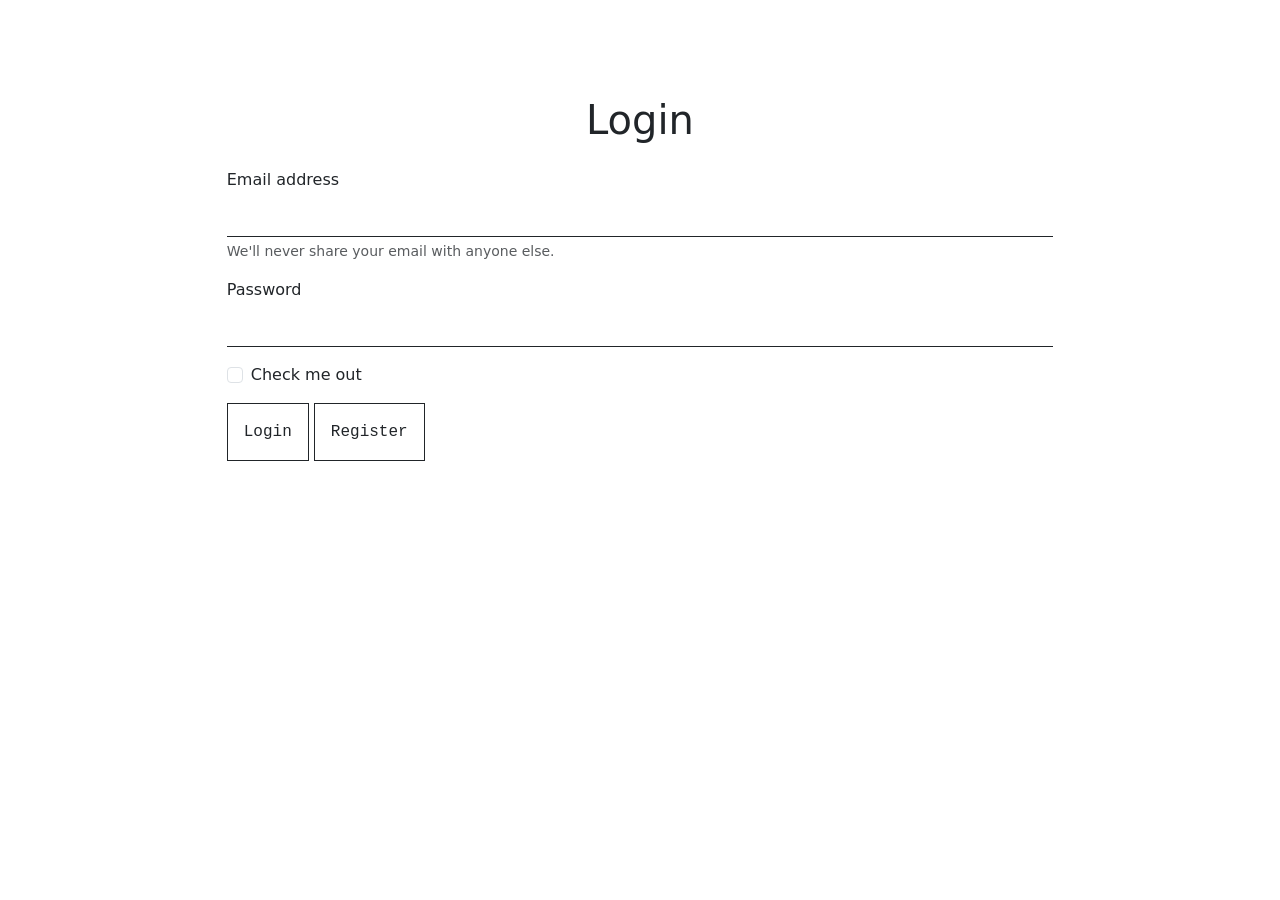
<file: contact.html>
<!doctype html>
<html lang="en" class="h-100" data-bs-theme="auto">

<head>
  <meta charset="utf-8" />
  <meta name="viewport" content="width=device-width, initial-scale=1" />
  <meta name="description" content="" />
  <meta name="author" content="Mark Otto, Jacob Thornton, and Bootstrap contributors" />
  <meta name="generator" content="Astro v5.13.2" />
  <title>CV - Nicolas</title>
  <link rel="icon" type="image/x-icon" href="./assets/imgs/favicon.ico" />
  <link rel="canonical" href="https://getbootstrap.com/docs/5.3/examples/sticky-footer-navbar/" />
  <script src="./assets/js/color-modes.js"></script>
  <link href="./assets/dist/css/bootstrap.min.css" rel="stylesheet" />
  <link rel="stylesheet" href="https://cdn.jsdelivr.net/npm/bootstrap-icons@1.11.3/font/bootstrap-icons.min.css" />
  <meta name="theme-color" content="#712cf9" />
  <link href="sticky-footer-navbar.css" rel="stylesheet" />
  <style>
    form {
      text-align: justify;
    }

    .contact_pers_data_line {
      text-align: left;
      background: transparent;
    }

    .contact_pers_data_line small {
      text-align: right;
      font-size: medium;
      color: rgba(var(--bs-secondary-rgb), var(--bs-text-opacity)) !important;
    }

    .bd-placeholder-img {
      font-size: 1.125rem;
      text-anchor: middle;
      -webkit-user-select: none;
      -moz-user-select: none;
      user-select: none;
    }

    @media (min-width: 768px) {
      .bd-placeholder-img-lg {
        font-size: 3.5rem;
      }
    }

    .b-example-divider {
      width: 100%;
      height: 3rem;
      background-color: #0000001a;
      border: solid rgba(0, 0, 0, 0.15);
      border-width: 1px 0;
      box-shadow:
        inset 0 0.5em 1.5em #0000001a,
        inset 0 0.125em 0.5em #00000026;
    }

    .b-example-vr {
      flex-shrink: 0;
      width: 1.5rem;
      height: 100vh;
    }

    .bi {
      vertical-align: -0.125em;
      fill: currentColor;
    }

    .nav-scroller {
      position: relative;
      z-index: 2;
      height: 2.75rem;
      overflow-y: hidden;
    }

    .nav-scroller .nav {
      display: flex;
      flex-wrap: nowrap;
      padding-bottom: 1rem;
      margin-top: -1px;
      overflow-x: auto;
      text-align: center;
      white-space: nowrap;
      -webkit-overflow-scrolling: touch;
    }

    .btn-bd-primary {
      --bd-violet-bg: #712cf9;
      --bd-violet-rgb: 112.520718, 44.062154, 249.437846;
      --bs-btn-font-weight: 600;
      --bs-btn-color: var(--bs-white);
      --bs-btn-bg: var(--bd-violet-bg);
      --bs-btn-border-color: var(--bd-violet-bg);
      --bs-btn-hover-color: var(--bs-white);
      --bs-btn-hover-bg: #6528e0;
      --bs-btn-hover-border-color: #6528e0;
      --bs-btn-focus-shadow-rgb: var(--bd-violet-rgb);
      --bs-btn-active-color: var(--bs-btn-hover-color);
      --bs-btn-active-bg: #5a23c8;
      --bs-btn-active-border-color: #5a23c8;
    }

    .bd-mode-toggle {
      z-index: 1500;
    }

    .bd-mode-toggle .bi {
      width: 1em;
      height: 1em;
    }

    .bd-mode-toggle .dropdown-menu .active .bi {
      display: block !important;
    }
  </style>
</head>

<body class="d-flex flex-column h-100">
  <div id="header-placeholder"></div>

  <!-- Begin page content -->
  <main class="flex-shrink-0">
    
    <!-- SVG's -->
    <svg xmlns="http://www.w3.org/2000/svg" class="d-none">
      <symbol id="arrow-right-short" viewBox="0 0 16 16">
        <path fill-rule="evenodd"
          d="M4 8a.5.5 0 0 1 .5-.5h5.793L8.146 5.354a.5.5 0 1 1 .708-.708l3 3a.5.5 0 0 1 0 .708l-3 3a.5.5 0 0 1-.708-.708L10.293 8.5H4.5A.5.5 0 0 1 4 8z">
        </path>
      </symbol>
      <symbol id="check2-circle" viewBox="0 0 16 16">
        <path
          d="M2.5 8a5.5 5.5 0 0 1 8.25-4.764.5.5 0 0 0 .5-.866A6.5 6.5 0 1 0 14.5 8a.5.5 0 0 0-1 0 5.5 5.5 0 1 1-11 0z">
        </path>
        <path d="M15.354 3.354a.5.5 0 0 0-.708-.708L8 9.293 5.354 6.646a.5.5 0 1 0-.708.708l3 3a.5.5 0 0 0 .708 0l7-7z">
        </path>
      </symbol>
    </svg>

    <!-- Header content -->
    <section class="py-5 text-center container">
      <div class="row py-lg-5">
        <img class="d-block mx-auto mb-4" src="/assets/imgs/svg_logo.svg" alt="" width="200" height="200" />
        <div class="col-lg-6 col-md-8 mx-auto">
          <h1 class="fw-light">Nicolas Shelevoy Shelevoy</h1>
          <p class="lead text-body-secondary">
            Here you will find all the information about my professional and personal background,
            including my skills, experiences, projects, and contact details. Feel free to explore and reach
            out if you have any questions or opportunities.
          </p>
          <div class="d-inline-flex gap-2 mb-5">
            <button class="btn btn-outline-info btn-lg px-4 me-sm-3 fw-bold" type="button">
              Socials
            </button>
          </div>
        </div>
      </div>
    </section>

    <!-- Personal data and contact Section -->
    <div class="bg-body-tertiary text-secondary text-center px-4 py-5">
      <div class="row">
        <div class="col-lg-6 col-md-6 mx-auto">
          <h1 class="display-5 fw-bold text-white">Personal data</h1>
          <p class="fs-5 mb-4">
            All the detailed information about myself.
          </p>

          <ul class="list-group list-group-flush">
            <li class="list-group-item contact_pers_data_line">Nombre: <small id="persdata_nombre">Nicolas</small></li>
            <li class="list-group-item contact_pers_data_line">Apellidos: <small id="persdata_apellidos">Shelevoy</small></li>
            <li class="list-group-item contact_pers_data_line">Telefono: <small id="persdata_telefono">123-456-7890</small></li>
            <li class="list-group-item contact_pers_data_line">Email: <small id="persdata_email">nicolas.shelevoy@example.com</small></li>
            <li class="list-group-item contact_pers_data_line">Fecha de nacimiento: <small id="persdata_fecha_nacimiento">1990-01-01</small></li>
            <li class="list-group-item contact_pers_data_line">Nacionalidad: <small id="persdata_nacion">España</small></li>
            <li class="list-group-item contact_pers_data_line">Tipo via: <small id="persdata_via">Avenida</small></li>
            <li class="list-group-item contact_pers_data_line">Nombre via: <small id="persdata_calle">Alba rosa</small></li>
            <li class="list-group-item contact_pers_data_line">Numero: <small id="persdata_numero">13</small></li>
            <li class="list-group-item contact_pers_data_line">Codigo postal: <small id="persdata_cp">17800</small></li>
            <li class="list-group-item contact_pers_data_line">Ciudad: <small id="persdata_ciudad">Olot</small></li>
            <li class="list-group-item contact_pers_data_line">Provincia: <small id="persdata_provincia">Girona</small></li>
            <li class="list-group-item contact_pers_data_line">Pais: <small id="persdata_pais">España</small></li>
          </ul>
        </div>


        <div class="col-lg-6 col-md-6 mx-auto">
          <h1 class="display-5 fw-bold text-white">Contact me</h1>
          <p class="fs-5 mb-4">
            Contact me using the form below. I will get back to you as soon as possible.
          </p>
          <form>
            <div class="mb-3">
              <label for="inputName" class="form-label">Name</label>
              <input type="text" class="form-control" id="inputName" aria-describedby="nameHelp">
            </div>
            <div class="mb-3">
              <label for="inputCompName" class="form-label">Company Name</label>
              <input type="text" class="form-control" id="inputCompName" aria-describedby="compNameHelp">
            </div>
            <div class="mb-3">
              <label for="inputEmail" class="form-label">Email address</label>
              <input type="email" class="form-control" id="inputEmail" aria-describedby="emailHelp">
            </div>
            <div class="mb-3">
              <label for="inputPhone" class="form-label">Phone number</label>
              <input type="phone" class="form-control" id="inputPhone" aria-describedby="phoneHelp">
            </div>
            <div class="mb-3">
              <label for="inputMessage" class="form-label">Message</label>
              <textarea class="form-control" id="inputMessage" rows="3"></textarea>
            </div>
            <button type="submit" class="btn btn-outline-info btn-lg px-4 me-sm-3 fw-bold">Contact</button>
          </form>
        </div>
      </div>
    </div>


    <div class="bg-body-tertiary py-5 px-4">
      <div class="container-xxl">
        <div class="row flex-lg-row-reverse align-items-center g-5 py-5">
          <h3 class="display-5 fw-bold text-white" style="text-align: center;">Disclaimer</h3>
          <p>
            All your data is safe with us. We take privacy seriously and ensure that your information is protected.
            We will never share your data with third parties. It is not our goal to sell your data, but rather to
            provide you with the best experience possible.
            We use industry-standard security measures to safeguard your information and comply with all relevant data
            protection regulations.
            Our team is committed to maintaining the highest standards of security and confidentiality.
          </p>
        </div>
      </div>
    </div>
  </main>

  <div id="footer-placeholder"></div>
  <script src="./assets/js/contact.js"></script>
  <script src="./assets/dist/js/bootstrap.bundle.min.js" class="astro-vvvwv3sm"></script>
</body>

</html>
</file>
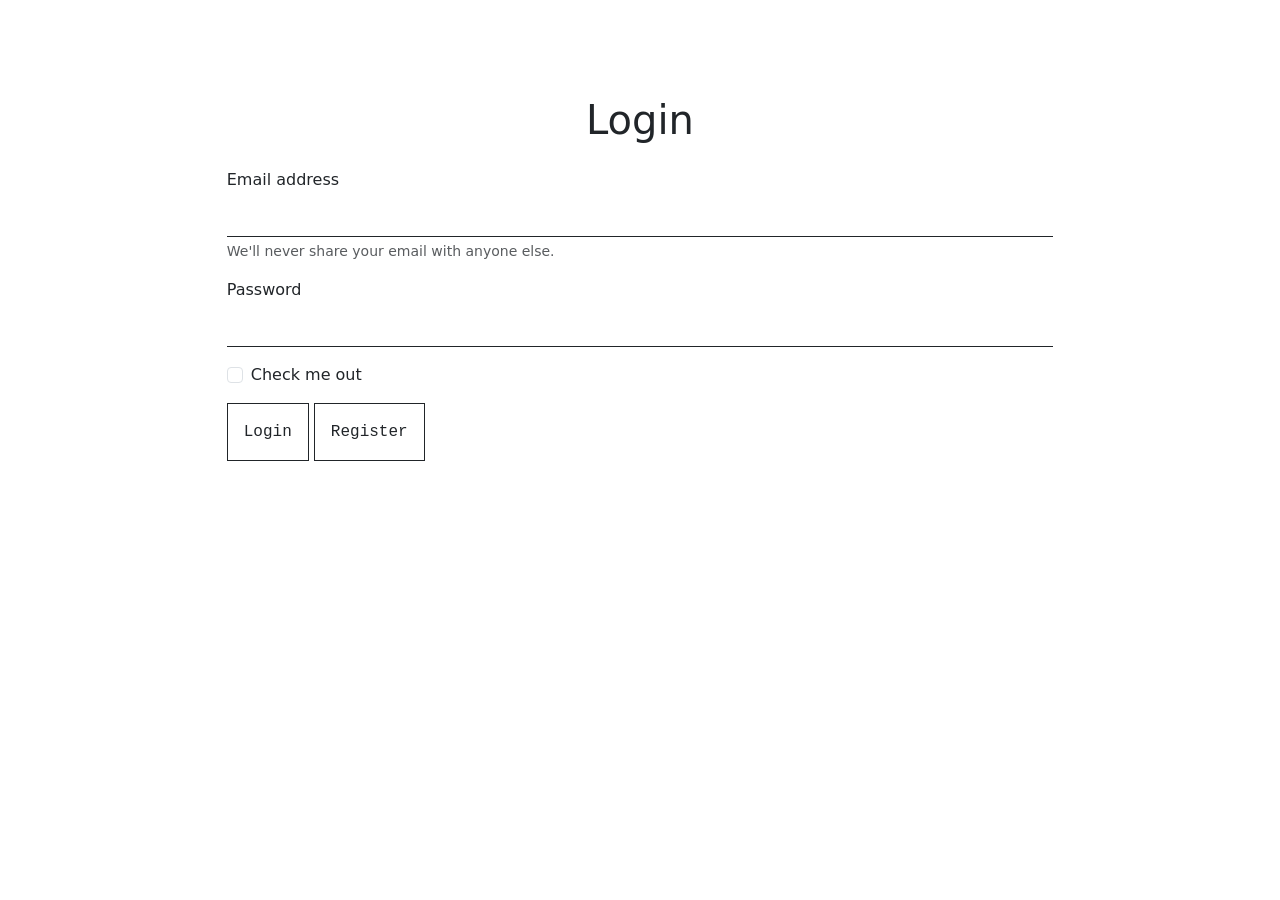
<file: cursos.html>
<!doctype html>
<html lang="en" class="h-100" data-bs-theme="auto">

<head>
  <meta charset="utf-8" />
  <meta name="viewport" content="width=device-width, initial-scale=1" />
  <meta name="description" content="" />
  <title>CV - Courses</title>
  <link rel="icon" type="image/x-icon" href="./assets/imgs/favicon.ico" />
  <script src="./assets/js/color-modes.js"></script>
  <link href="./assets/dist/css/bootstrap.min.css" rel="stylesheet" />
  <link rel="stylesheet" href="https://cdn.jsdelivr.net/npm/bootstrap-icons@1.11.3/font/bootstrap-icons.min.css" />
  <meta name="theme-color" content="#712cf9" />
  <link href="sticky-footer-navbar.css" rel="stylesheet" />
  <style>
    .bi {
      vertical-align: -0.125em;
      fill: currentColor;
    }
  </style>
</head>

<body class="d-flex flex-column h-100">
  <div id="header-placeholder"></div>

  <!-- Begin page content -->
  <main class="flex-shrink-0 flex-grow-1">
    
    <!-- SVG's -->
    <svg xmlns="http://www.w3.org/2000/svg" class="d-none">
      <symbol id="arrow-right-short" viewBox="0 0 16 16">
        <path fill-rule="evenodd"
          d="M4 8a.5.5 0 0 1 .5-.5h5.793L8.146 5.354a.5.5 0 1 1 .708-.708l3 3a.5.5 0 0 1 0 .708l-3 3a.5.5 0 0 1-.708-.708L10.293 8.5H4.5A.5.5 0 0 1 4 8z">
        </path>
      </symbol>
      <symbol id="check2-circle" viewBox="0 0 16 16">
        <path
          d="M2.5 8a5.5 5.5 0 0 1 8.25-4.764.5.5 0 0 0 .5-.866A6.5 6.5 0 1 0 14.5 8a.5.5 0 0 0-1 0 5.5 5.5 0 1 1-11 0z">
        </path>
        <path d="M15.354 3.354a.5.5 0 0 0-.708-.708L8 9.293 5.354 6.646a.5.5 0 1 0-.708.708l3 3a.5.5 0 0 0 .708 0l7-7z">
        </path>
      </symbol>
    </svg>

    <!-- Header content -->
    <section class="py-5 text-center container">
      <div class="row py-lg-5">
        <img class="d-block mx-auto mb-4" src="/assets/imgs/svg_logo.svg" alt="" width="200" height="200" />
        <div class="col-lg-6 col-md-8 mx-auto">
          <h1 class="fw-light" id="personNameTitleH1">Nicolas Shelevoy Shelevoy</h1>
          <p class="lead text-body-secondary">
            Here you can find the courses I've taken throughout my career.
            I am always eager to learn and expand my knowledge, so feel free to
            reach out if you have any questions or opportunities.
          </p>
          <div class="d-inline-flex gap-2 mb-5">
            <a class="btn btn-outline-info btn-lg px-4 me-sm-3 fw-bold" href="contact.html" type="button">
              Contact me
              <svg class="bi ms-2" width="24" height="24" aria-hidden="true">
                <use xlink:href="#arrow-right-short"></use>
              </svg>
            </a>
            <button class="btn btn-outline-info btn-lg px-4 me-sm-3 fw-bold" type="button">
              Socials
            </button>
          </div>
        </div>
    </section>

    <div class="bg-body-tertiary px-4 py-5 text-center">
      <h1 class="display-5 fw-bold text-white">Courses</h1>
      <div class="col-lg-6 mx-auto">
        <p class="fs-5 mb-4">
          Here you will find a whole list of courses I've taken, both online and in-person,
          that have helped me develop my skills and knowledge in various areas.
          I am always eager to learn and expand my horizons, so feel free to reach out
          if you have any questions or opportunities.
        </p>
      </div>


      <div class="container">
        <div class="list-group" id="cursos-container">

          <a href="#" class="list-group-item list-group-item-action" aria-current="true">
            <div class="d-flex w-100 justify-content-between">
              <h5 class="mb-1">List group item heading</h5>
              <small>3 days ago</small>
            </div>
            <p class="mb-1">Some placeholder content in a paragraph.</p>
            <small>And some small print.</small>
          </a>

          <a href="#" class="list-group-item list-group-item-action">
            <div class="d-flex w-100 justify-content-between">
              <h5 class="mb-1">List group item heading</h5>
              <small class="text-body-secondary">3 days ago</small>
            </div>
            <p class="mb-1">Some placeholder content in a paragraph.</p>
            <small class="text-body-secondary">And some muted small print.</small>
          </a>

          <a href="#" class="list-group-item list-group-item-action">
            <div class="d-flex w-100 justify-content-between">
              <h5 class="mb-1">List group item heading</h5>
              <small class="text-body-secondary">3 days ago</small>
            </div>
            <p class="mb-1">Some placeholder content in a paragraph.</p>
            <small class="text-body-secondary">And some muted small print.</small>
          </a>
        </div>
      </div>

      <!-- Create Course Button -->
      <a class="btn btn-outline-info btn-lg px-4 me-sm-3 fw-bold" data-bs-toggle="modal"
        data-bs-target="#createCursoModal" type="button" style="margin-top: 20px;">
        Create new course
      </a>
      <!-- Create Course Modal -->
      <div class="modal fade" id="createCursoModal" tabindex="-1" aria-labelledby="createCursoModalLabel"
        aria-hidden="true">
        <div class="modal-dialog">
          <div class="modal-content">
            <div class="modal-header">
              <h1 class="modal-title fs-5" id="createCursoModalLabel">Create New Course</h1>
              <button type="button" class="btn-close" data-bs-dismiss="modal" aria-label="Close"></button>
            </div>
            <div class="modal-body">
              <form style="text-align: left;">
                <div class="mb-3">
                  <label for="courseName" class="form-label">Course Name</label>
                  <input type="text" class="form-control" id="curso-nombre" placeholder="Enter course name">
                </div>
                <div class="mb-3">
                  <label for="courseProvider" class="form-label">Course Provider</label>
                  <input type="text" class="form-control" id="curso-portal" placeholder="Enter course provider">
                </div>
                <div class="mb-3">
                  <label for="courseUrl" class="form-label">Course URL</label>
                  <input type="text" class="form-control" id="curso-url" placeholder="Enter course URL">
                </div>
                <div class="mb-3">
                  <label for="courseAuthor" class="form-label">Course Author</label>
                  <input type="text" class="form-control" id="curso-autor" placeholder="Enter course author">
                </div>
                <div class="mb-3">
                  <label for="coursePeriod" class="form-label">Course Period</label>
                  <input type="text" class="form-control" id="curso-periodo" placeholder="Enter course period (e.g., 01-2020 - 12-2021)">
                </div>
                <div class="mb-3">
                  <label for="courseDescription" class="form-label">Course Description</label>
                  <input type="text" class="form-control" id="curso-descripcion" placeholder="Enter course description">
                </div>
              </form>
            </div>
            <div class="modal-footer">
              <button type="button" class="btn btn-outline-info btn-lg px-4 me-sm-3 fw-bold" onclick="createCurso()">Create Course</button>
            </div>
          </div>
        </div>
      </div>


    </div>
  </main>

  <div id="footer-placeholder"></div>
  <script src="./assets/js/config.js"></script>
  <script src="./assets/js/utils.js"></script>
  <script src="./assets/js/cursos.js"></script>
  <script src="./assets/dist/js/bootstrap.bundle.min.js"></script>
</body>

</html>
</file>
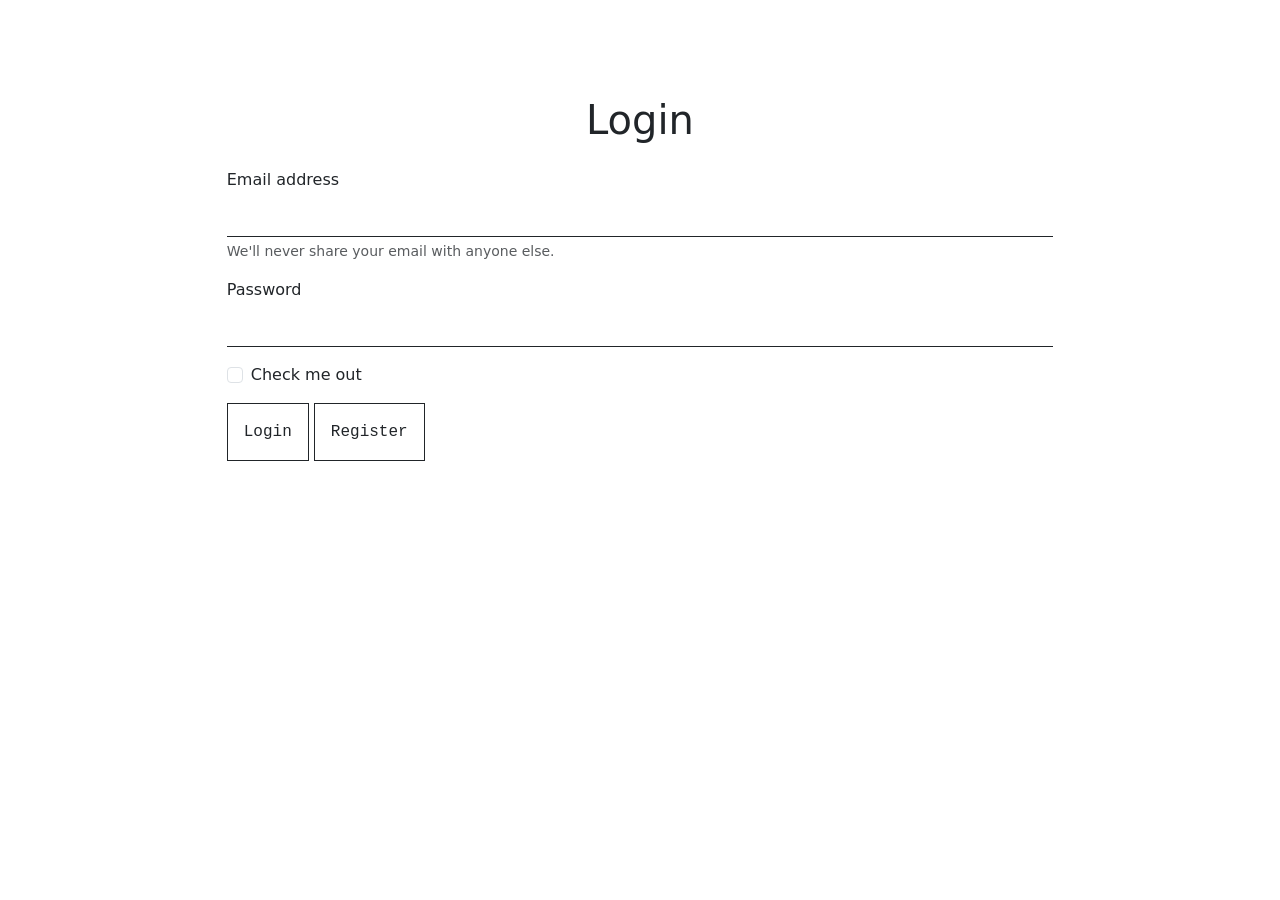
<file: login.html>
<!doctype html>
<html lang="en" class="h-100" data-bs-theme="auto">

<head>
  <meta charset="utf-8" />
  <meta name="viewport" content="width=device-width, initial-scale=1" />
  <meta name="description" content="" />
  <meta name="author" content="Mark Otto, Jacob Thornton, and Bootstrap contributors" />
  <meta name="generator" content="Astro v5.13.2" />
  <title>CV - Nicolas</title>
  <link rel="icon" type="image/x-icon" href="./assets/imgs/favicon.ico" />
  <link rel="canonical" href="https://getbootstrap.com/docs/5.3/examples/sticky-footer-navbar/" />
  <script src="./assets/js/color-modes.js"></script>
  <link href="./assets/dist/css/bootstrap.min.css" rel="stylesheet" />
<meta name="theme-color" content="#712cf9" />
  <link href="sticky-footer-navbar.css" rel="stylesheet" />
  <style>
    form {
      text-align: left;
      margin-left: auto;
      margin-right: auto;
      width: 75% !important;
    }
    form .form-control {
      font-family: "Courier New", Courier, monospace;
      background: transparent;
      border: 0;
      border-bottom: 1px solid currentColor;
      border-radius: 0;
      box-shadow: none;
      padding-left: 0;
      padding-right: 0;
      caret-color: currentColor;
    }

    form .form-control:focus {
      background: transparent;
      border-color: currentColor;
      box-shadow: none;
      outline: none;
    }

    form .form-control::placeholder {
      color: currentColor;
      opacity: 0.55;
    }

    .login_btn {
      font-family: "Courier New", Courier, monospace;
      background: transparent;
      border: 1px solid currentColor;
      border-radius: 0;
      box-shadow: none;
      padding: 1em;
      color: currentColor;
      --bs-btn-bg: #36383b;
      --bs-btn-border-color: #3e4043;
      --bs-btn-hover-bg: #3e4043;
      --bs-btn-hover-border-color: #3e4043;
      --bs-btn-active-bg: #3e4043;
      --bs-btn-active-border-color: #3e4043;
    }
  </style>
</head>

<body class="d-flex flex-column h-100">
  <main class="flex-shrink-0">
    <section class="py-5 text-center container">
      <div class="row py-lg-5">
        <h1 class="mb-4">Login</h1>
        <form method="post" action="/login" id="form_login">
          <div class="mb-3">
            <label for="registerEmail" class="form-label">Email address</label>
            <input type="email" class="form-control" id="registerEmail" aria-describedby="emailHelp">
            <div id="emailHelp" class="form-text">We'll never share your email with anyone else.</div>
          </div>
          <div class="mb-3">
            <label for="registerPassword" class="form-label">Password</label>
            <input type="password" class="form-control" id="registerPassword">
          </div>
          <div class="mb-3 form-check">
            <input type="checkbox" class="form-check-input" id="exampleCheck1">
            <label class="form-check-label" for="exampleCheck1">Check me out</label>
          </div>
          <button type="submit" class="login_btn">Login</button>
          <button type="button" class="login_btn" onclick="window.location.href='/register.html'">Register</button>
        </form>
      </div>
    </section>
  </main>
  <script src="./assets/js/config.js"></script>
  <script src="./assets/js/login.js"></script>
</body>

</html>
</file>
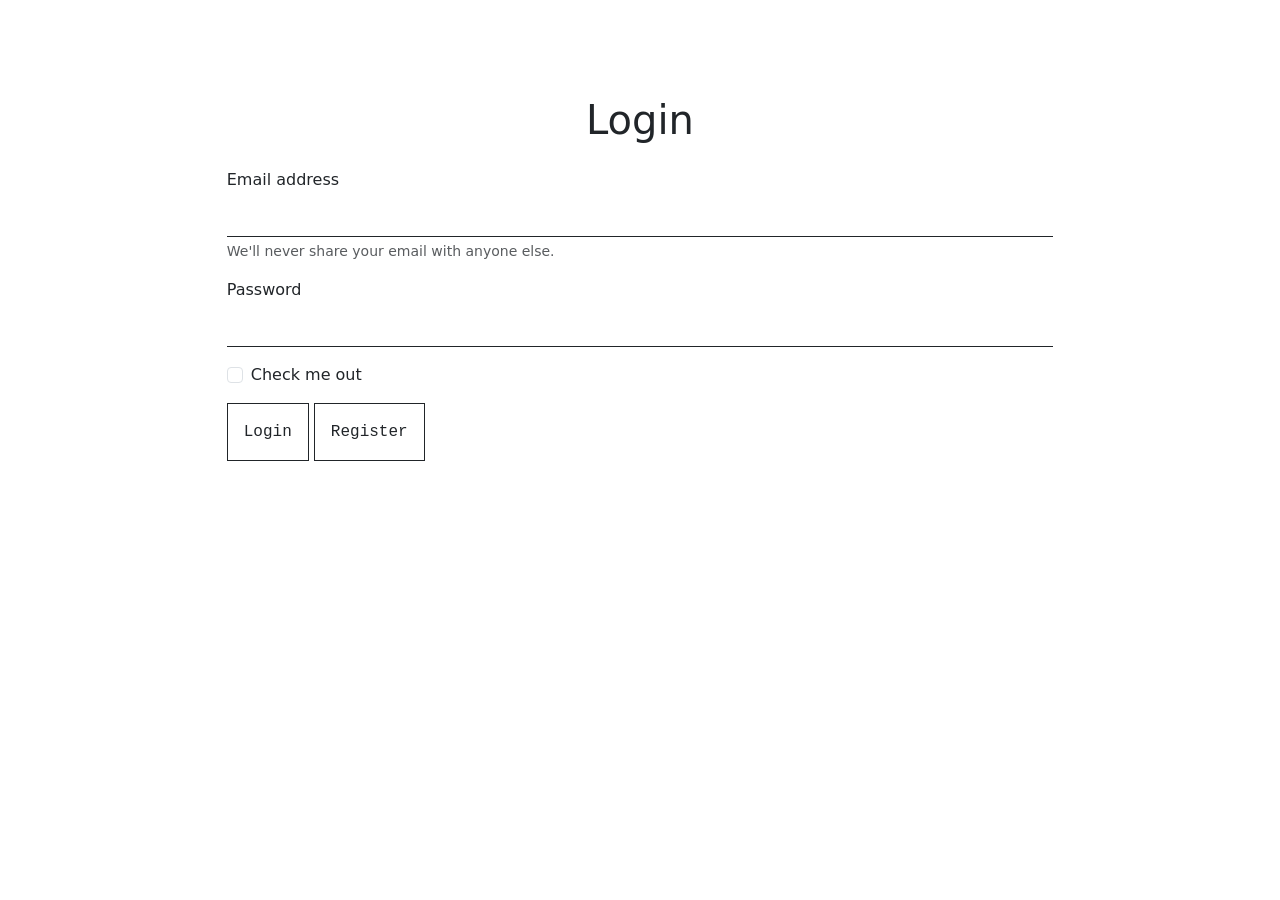
<file: projects.html>
<!doctype html>
<html lang="en" class="h-100" data-bs-theme="auto">

<head>
  <meta charset="utf-8" />
  <meta name="viewport" content="width=device-width, initial-scale=1" />
  <meta name="description" content="" />
  <title>CV - Projects</title>
  <link rel="icon" type="image/x-icon" href="./assets/imgs/favicon.ico" />
  <script src="./assets/js/color-modes.js"></script>
  <link href="./assets/dist/css/bootstrap.min.css" rel="stylesheet" />
  <link rel="stylesheet" href="https://cdn.jsdelivr.net/npm/bootstrap-icons@1.11.3/font/bootstrap-icons.min.css" />
  <meta name="theme-color" content="#712cf9" />
  <link href="sticky-footer-navbar.css" rel="stylesheet" />
  <style>
    .bi {
      vertical-align: -0.125em;
      fill: currentColor;
    }
  </style>
</head>

<body class="d-flex flex-column h-100">
  <div id="header-placeholder"></div>

  <!-- Begin page content -->
  <main class="flex-shrink-0 flex-grow-1">

    <!-- SVG symbols for icons -->
    <svg xmlns="http://www.w3.org/2000/svg" class="d-none">
      <symbol id="arrow-right-short" viewBox="0 0 16 16">
        <path fill-rule="evenodd"
          d="M4 8a.5.5 0 0 1 .5-.5h5.793L8.146 5.354a.5.5 0 1 1 .708-.708l3 3a.5.5 0 0 1 0 .708l-3 3a.5.5 0 0 1-.708-.708L10.293 8.5H4.5A.5.5 0 0 1 4 8z">
        </path>
      </symbol>
    </svg>

    <!-- Header content -->
    <section class="py-5 text-center container">
      <div class="row py-lg-5">
        <img class="d-block mx-auto mb-4" src="/assets/imgs/svg_logo.svg" alt="" width="200" height="200" />
        <div class="col-lg-6 col-md-8 mx-auto">
          <h1 class="fw-light" id="personNameTitleH1"></h1>
          <p class="lead text-body-secondary">
            Here you can find the projects I've worked on throughout my career.
            Each project reflects my passion for building robust and scalable solutions.
          </p>
          <div class="d-inline-flex gap-2 mb-5">
            <a class="btn btn-outline-info btn-lg px-4 me-sm-3 fw-bold" href="contact.html" type="button">
              Contact me
              <svg class="bi ms-2" width="24" height="24" aria-hidden="true">
                <use xlink:href="#arrow-right-short"></use>
              </svg>
            </a>
            <button class="btn btn-outline-info btn-lg px-4 me-sm-3 fw-bold" type="button">
              Socials
            </button>
          </div>
        </div>
      </div>
    </section>

    <div class="bg-body-tertiary px-4 py-5 text-center"">

      <h1 class="display-5 fw-bold text-white text-center mb-2">Projects</h1>
      <div class="col-lg-6 mx-auto">
        <p class="fs-5 text-center col-lg-6 mx-auto mb-5">
          A curated selection of projects I have developed, showcasing my skills
          across backend development, integration, and cloud-native technologies.
        </p>
      </div>


      <div class="container">
        <div class="row row-cols-1 row-cols-md-2 row-cols-lg-3 g-4" id="projects-container">

          <div class="col">
            <div class="card h-100">
              <div class="card-body">
                <div class="d-flex align-items-center mb-3">
                  <i class="bi bi-person-badge fs-2 text-warning me-3"></i>
                  <h5 class="card-title mb-0">CV Project</h5>
                </div>
                <p class="card-text">Full-stack CV application built with Spring Boot microservices, API
                  Gateway, Redis cache, and a vanilla JS frontend served via nginx. Containerized with
                  Docker.</p>
                <div class="d-flex gap-2 flex-wrap mt-3">
                  <span class="badge bg-warning text-dark">Java</span>
                  <span class="badge bg-success">Spring Boot</span>
                  <span class="badge bg-danger">Redis</span>
                  <span class="badge bg-info text-dark">Docker</span>
                </div>
              </div>
            </div>
          </div>
        </div>
      </div>

      <!-- Create Project Button -->
      <a class="btn btn-outline-info btn-lg px-4 me-sm-3 fw-bold" data-bs-toggle="modal"
        data-bs-target="#createProjectModal" type="button" style="margin-top: 20px;">
        Create new project
      </a>
      <!-- Create Project Modal -->
      <div class="modal fade" id="createProjectModal" tabindex="-1" aria-labelledby="createProjectModalLabel"
        aria-hidden="true">
        <div class="modal-dialog">
          <div class="modal-content">
            <div class="modal-header">
              <h1 class="modal-title fs-5" id="createProjectModalLabel">Create New Project</h1>
              <button type="button" class="btn-close" data-bs-dismiss="modal" aria-label="Close"></button>
            </div>
            <div class="modal-body">
              <form style="text-align: left;">
                <div class="mb-3">
                  <label for="project-name" class="form-label">Project Title</label>
                  <input type="text" class="form-control" id="project-name" placeholder="Enter project title">
                </div>
                <div class="mb-3">
                  <label for="project-company" class="form-label">Project Company</label>
                  <input type="text" class="form-control" id="project-company" placeholder="Enter project company">
                </div>
                <div class="mb-3">
                  <label for="project-periodo" class="form-label">Project Period</label>
                  <input type="text" class="form-control" id="project-periodo"
                    placeholder="Enter project period (e.g., 01-2020 - 12-2021)">
                </div>
                <div class="mb-3">
                  <label for="project-descripcion" class="form-label">Project Description</label>
                  <input type="text" class="form-control" id="project-descripcion" placeholder="Enter project description">
                </div>
              </form>
            </div>
            <div class="modal-footer">
              <button type="button" class="btn btn-outline-info btn-lg px-4 me-sm-3 fw-bold"
                onclick="createProject()">Create Project</button>
            </div>
          </div>
        </div>
      </div>


    </div>
  </main>

  <div id="footer-placeholder"></div>
  <script src="./assets/js/config.js"></script>
  <script src="./assets/js/utils.js"></script>
  <script src="./assets/js/projects.js"></script>
  <script src="./assets/dist/js/bootstrap.bundle.min.js"></script>
</body>

</html>
</file>
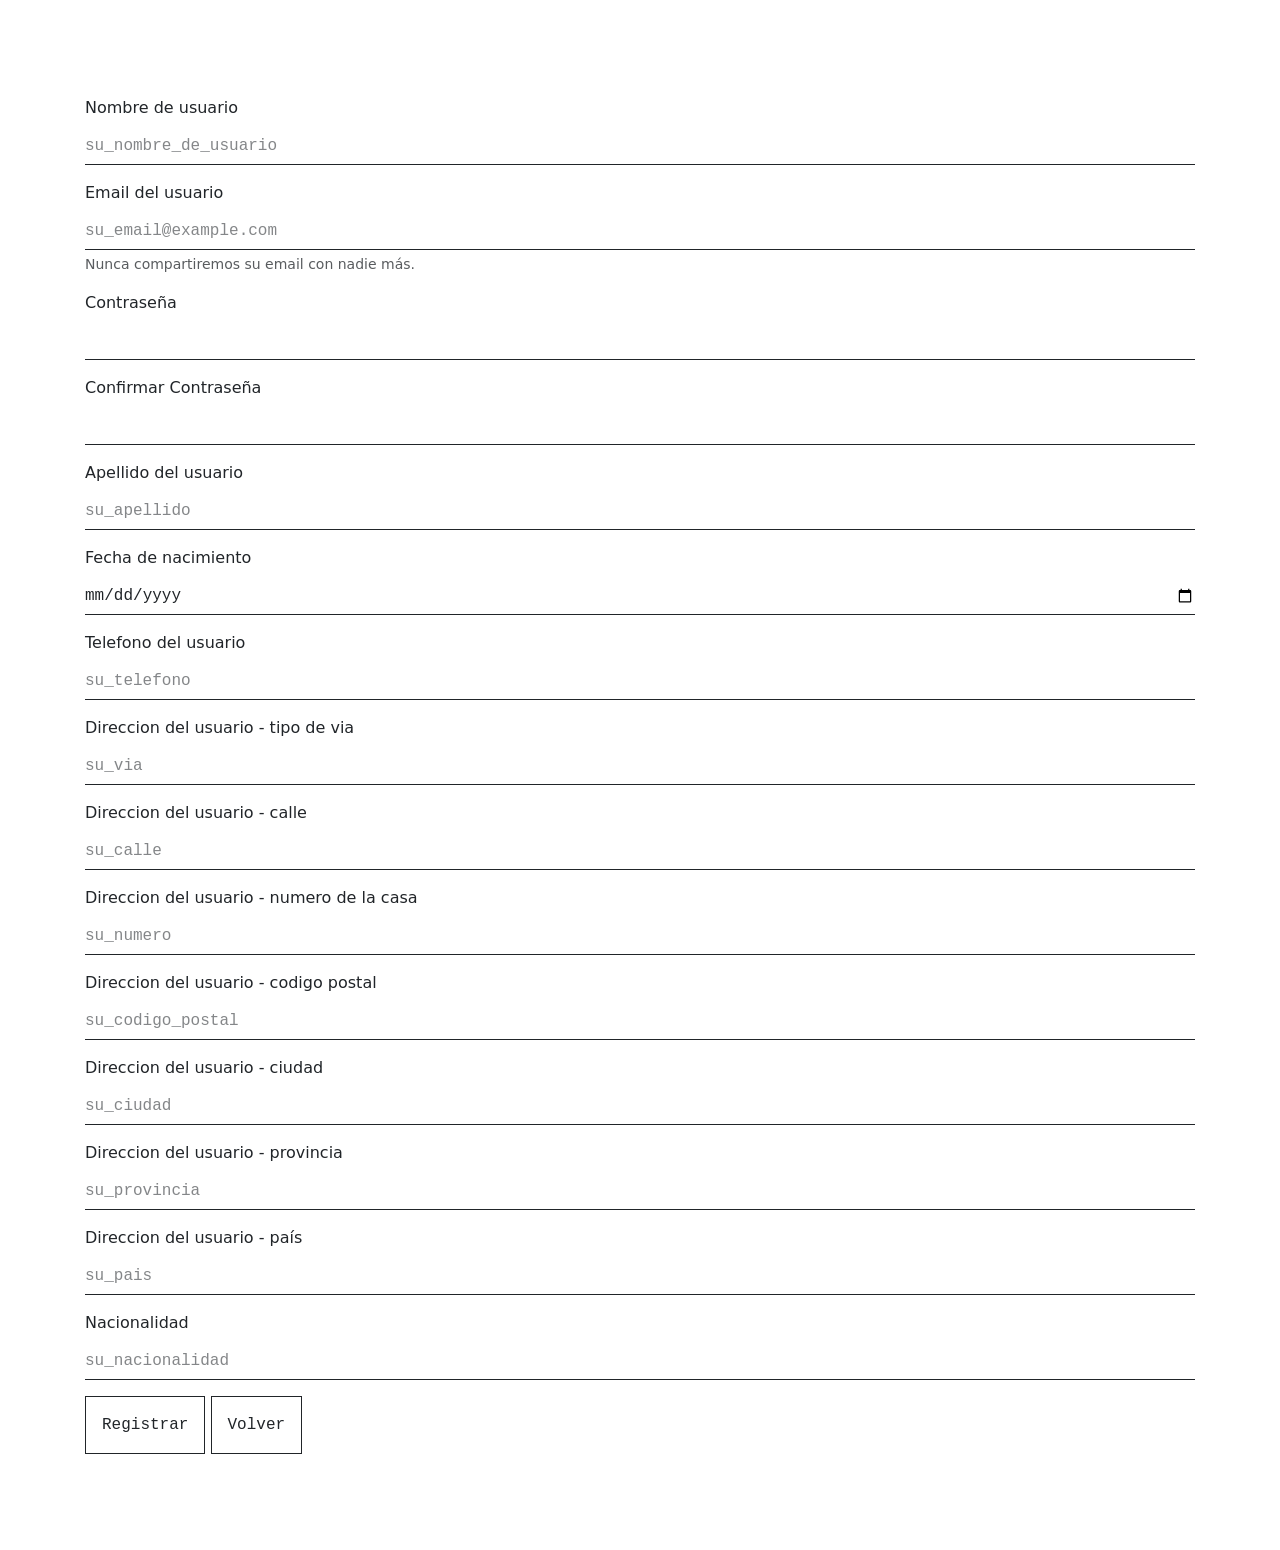
<file: register.html>
<!doctype html>
<html lang="en" class="h-100" data-bs-theme="auto">

<head>
  <meta charset="utf-8" />
  <meta name="viewport" content="width=device-width, initial-scale=1" />
  <meta name="description" content="" />
  <meta name="author" content="Mark Otto, Jacob Thornton, and Bootstrap contributors" />
  <meta name="generator" content="Astro v5.13.2" />
  <title>CV - Nicolas</title>
  <link rel="icon" type="image/x-icon" href="./assets/imgs/favicon.ico" />
  <link rel="canonical" href="https://getbootstrap.com/docs/5.3/examples/sticky-footer-navbar/" />
  <script src="./assets/js/color-modes.js"></script>
  <link href="./assets/dist/css/bootstrap.min.css" rel="stylesheet" />
  <link rel="stylesheet" href="https://cdn.jsdelivr.net/npm/bootstrap-icons@1.11.3/font/bootstrap-icons.min.css" />
  <meta name="theme-color" content="#712cf9" />
  <link href="sticky-footer-navbar.css" rel="stylesheet" />
  <style>
    form .form-control {
      font-family: "Courier New", Courier, monospace;
      background: transparent;
      border: 0;
      border-bottom: 1px solid currentColor;
      border-radius: 0;
      box-shadow: none;
      padding-left: 0;
      padding-right: 0;
      caret-color: currentColor;
    }

    form .form-control:focus {
      background: transparent;
      border-color: currentColor;
      box-shadow: none;
      outline: none;
    }

    form .form-control::placeholder {
      color: currentColor;
      opacity: 0.55;
    }

    .login_btn {
      font-family: "Courier New", Courier, monospace;
      background: transparent;
      border: 1px solid currentColor;
      border-radius: 0;
      box-shadow: none;
      padding: 1em;
      color: currentColor;
      --bs-btn-bg: #36383b;
      --bs-btn-border-color: #3e4043;
      --bs-btn-hover-bg: #3e4043;
      --bs-btn-hover-border-color: #3e4043;
      --bs-btn-active-bg: #3e4043;
      --bs-btn-active-border-color: #3e4043;
    }

    .form_registro_usuario {
      text-align: left;
    }
  </style>
</head>

<body class="d-flex flex-column h-100">
  <main class="flex-shrink-0">
    <section class="py-5 text-center container">
      <div class="row py-lg-5">
        <form method="post" action="/register" class="form_registro_usuario">
          <div class="mb-3">
            <label for="registerUsername" class="form-label">Nombre de usuario</label>
            <input type="text" class="form-control" id="registerUsername" placeholder="su_nombre_de_usuario" required>
          </div>
          <div class="mb-3">
            <label for="registerEmail" class="form-label">Email del usuario</label>
            <input type="email" class="form-control" id="registerEmail" aria-describedby="emailHelp"  placeholder="su_email@example.com" required>
            <div id="emailHelp" class="form-text">Nunca compartiremos su email con nadie más.</div>
          </div>
          <div class="mb-3">
            <label for="registerPassword" class="form-label">Contraseña</label>
            <input type="password" class="form-control" id="registerPassword" required>
          </div>
          <div class="mb-3">
            <label for="registerPasswordConfirm" class="form-label">Confirmar Contraseña</label>
            <input type="password" class="form-control" id="registerPasswordConfirm" required>
          </div>

          <div class="mb-3">
            <label for="registerSurname" class="form-label">Apellido del usuario</label>
            <input type="text" class="form-control" id="registerSurname" placeholder="su_apellido" required>
          </div>

          <div class="mb-3">
            <label for="registerBirthday" class="form-label">Fecha de nacimiento</label>
            <input type="date" class="form-control" id="registerBirthday" required>
          </div>

          <div class="mb-3">
            <label for="registerPhone" class="form-label">Telefono del usuario</label>
            <input type="phone" class="form-control" id="registerPhone" placeholder="su_telefono" required>
          </div>

          <div class="mb-3">
            <label for="registerVia" class="form-label">Direccion del usuario - tipo de via</label>
            <input type="text" class="form-control" id="registerVia" placeholder="su_via" required>
          </div>

          <div class="mb-3">
            <label for="registerStr" class="form-label">Direccion del usuario - calle</label>
            <input type="text" class="form-control" id="registerStr" placeholder="su_calle" required>
          </div>

          <div class="mb-3">
            <label for="registerNumber" class="form-label">Direccion del usuario - numero de la casa</label>
            <input type="text" class="form-control" id="registerNumber" placeholder="su_numero" required>
          </div>

          <div class="mb-3">
            <label for="registerPostalCode" class="form-label">Direccion del usuario - codigo postal</label>
            <input type="text" class="form-control" id="registerPostalCode" placeholder="su_codigo_postal" required>
          </div>

          <div class="mb-3">
            <label for="registerCity" class="form-label">Direccion del usuario - ciudad</label>
            <input type="text" class="form-control" id="registerCity" placeholder="su_ciudad" required>
          </div>

          <div class="mb-3">
            <label for="registerProvince" class="form-label">Direccion del usuario - provincia</label>
            <input type="text" class="form-control" id="registerProvince" placeholder="su_provincia" required>
          </div>

          <div class="mb-3">
            <label for="registerCountry" class="form-label">Direccion del usuario - país</label>
            <input type="text" class="form-control" id="registerCountry" placeholder="su_pais" required>
          </div>

          <div class="mb-3">
            <label for="registerNacionalidad" class="form-label">Nacionalidad</label>
            <input type="text" class="form-control" id="registerNacionalidad" placeholder="su_nacionalidad" required>
          </div>

          <button type="submit" class="login_btn">Registrar</button>
          <button type="button" class="login_btn" onclick="window.location.href='/login.html'">Volver</button>
        </form>
      </div>
    </section>
  </main>
  <script src="./assets/js/register.js"></script>
</body>

</html>
</file>
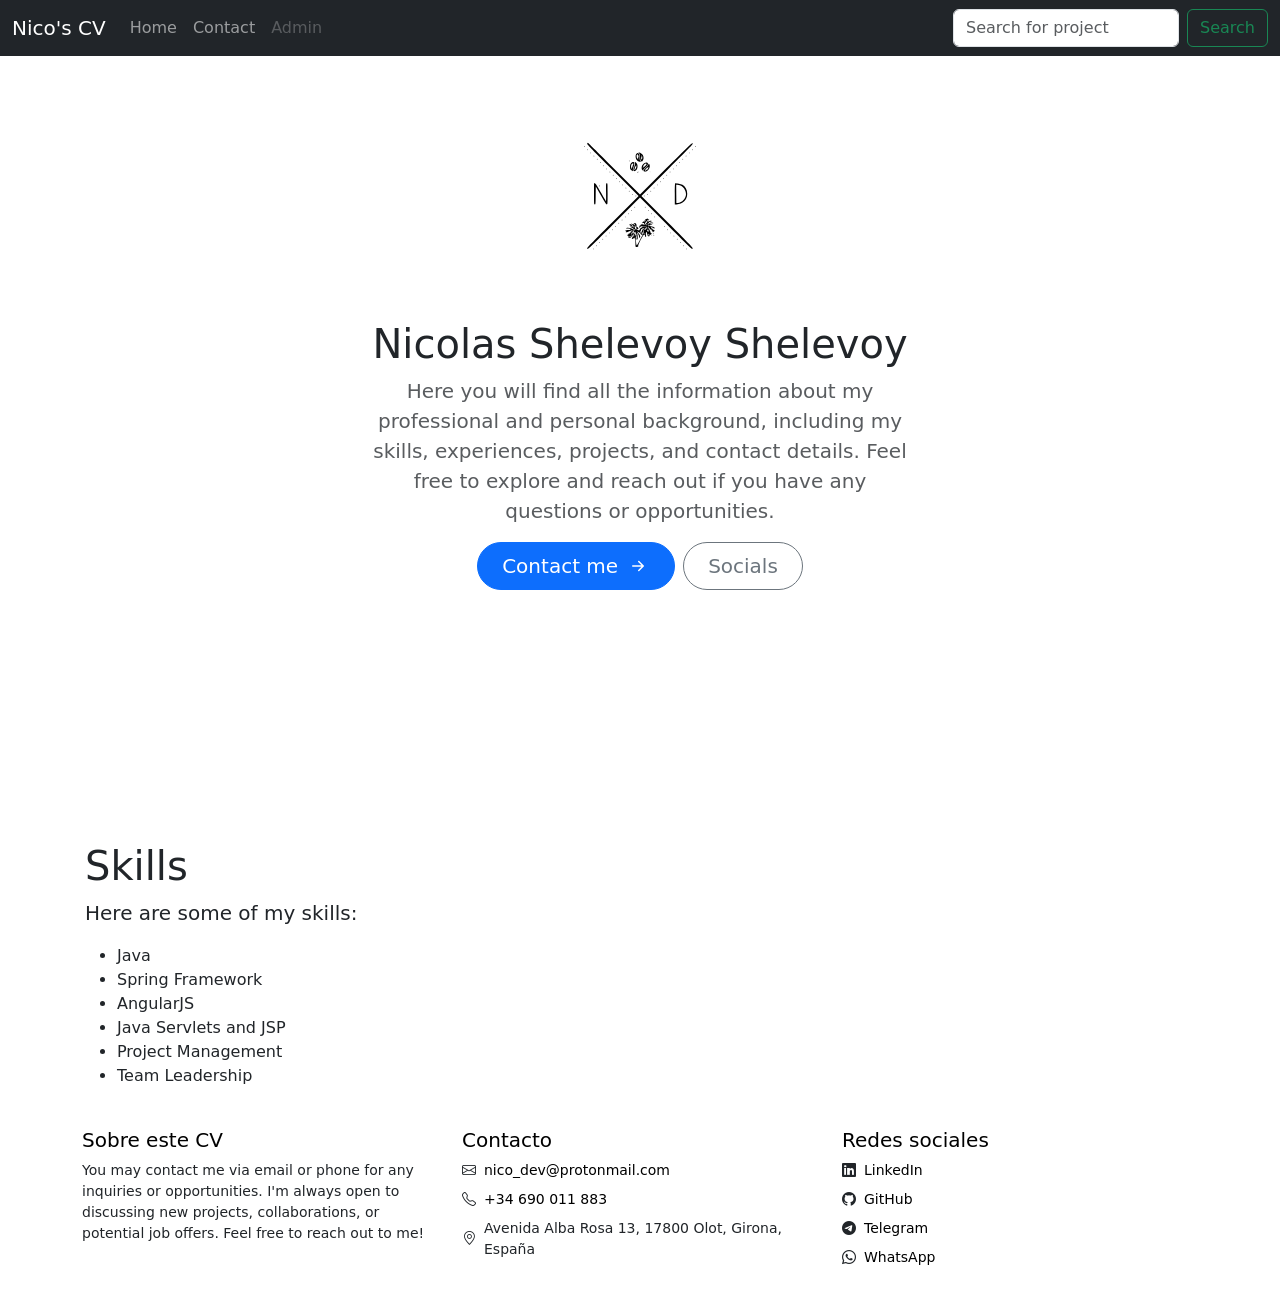
<file: skills.html>
<!doctype html>
<html lang="en" class="h-100" data-bs-theme="auto">

<head>
  <meta charset="utf-8" />
  <meta name="viewport" content="width=device-width, initial-scale=1" />
  <meta name="description" content="" />
  <meta name="author" content="Mark Otto, Jacob Thornton, and Bootstrap contributors" />
  <meta name="generator" content="Astro v5.13.2" />
  <title>CV - Skills</title>
  <link rel="canonical" href="https://getbootstrap.com/docs/5.3/examples/sticky-footer-navbar/" />
  <script src="./assets/js/color-modes.js"></script>
  <link href="./assets/dist/css/bootstrap.min.css" rel="stylesheet" />
  <link rel="stylesheet" href="https://cdn.jsdelivr.net/npm/bootstrap-icons@1.11.3/font/bootstrap-icons.min.css" />
  <meta name="theme-color" content="#712cf9" />
  <link href="sticky-footer-navbar.css" rel="stylesheet" />
  <style>
    .bd-placeholder-img {
      font-size: 1.125rem;
      text-anchor: middle;
      -webkit-user-select: none;
      -moz-user-select: none;
      user-select: none;
    }

    @media (min-width: 768px) {
      .bd-placeholder-img-lg {
        font-size: 3.5rem;
      }
    }

    .b-example-divider {
      width: 100%;
      height: 3rem;
      background-color: #0000001a;
      border: solid rgba(0, 0, 0, 0.15);
      border-width: 1px 0;
      box-shadow:
        inset 0 0.5em 1.5em #0000001a,
        inset 0 0.125em 0.5em #00000026;
    }

    .b-example-vr {
      flex-shrink: 0;
      width: 1.5rem;
      height: 100vh;
    }

    .bi {
      vertical-align: -0.125em;
      fill: currentColor;
    }

    .nav-scroller {
      position: relative;
      z-index: 2;
      height: 2.75rem;
      overflow-y: hidden;
    }

    .nav-scroller .nav {
      display: flex;
      flex-wrap: nowrap;
      padding-bottom: 1rem;
      margin-top: -1px;
      overflow-x: auto;
      text-align: center;
      white-space: nowrap;
      -webkit-overflow-scrolling: touch;
    }

    .btn-bd-primary {
      --bd-violet-bg: #712cf9;
      --bd-violet-rgb: 112.520718, 44.062154, 249.437846;
      --bs-btn-font-weight: 600;
      --bs-btn-color: var(--bs-white);
      --bs-btn-bg: var(--bd-violet-bg);
      --bs-btn-border-color: var(--bd-violet-bg);
      --bs-btn-hover-color: var(--bs-white);
      --bs-btn-hover-bg: #6528e0;
      --bs-btn-hover-border-color: #6528e0;
      --bs-btn-focus-shadow-rgb: var(--bd-violet-rgb);
      --bs-btn-active-color: var(--bs-btn-hover-color);
      --bs-btn-active-bg: #5a23c8;
      --bs-btn-active-border-color: #5a23c8;
    }

    .bd-mode-toggle {
      z-index: 1500;
    }

    .bd-mode-toggle .bi {
      width: 1em;
      height: 1em;
    }

    .bd-mode-toggle .dropdown-menu .active .bi {
      display: block !important;
    }
  </style>
</head>

<body class="d-flex flex-column h-100">
  <div id="header-placeholder"></div>
  <script>
    fetch("./header.html")
      .then((response) => response.text())
      .then((html) => {
        const placeholder = document.getElementById("header-placeholder");
        if (!placeholder) return;
        placeholder.innerHTML = html;
        const currentPath = window.location.pathname.split("/").pop() || "index.html";
        placeholder.querySelectorAll("[data-nav]").forEach((link) => {
          const targetPath = link.getAttribute("data-nav");
          const isActive = targetPath === currentPath || (currentPath === "" && targetPath === "index.html");
          link.classList.toggle("active", isActive);
          if (isActive) {
            link.setAttribute("aria-current", "page");
          } else {
            link.removeAttribute("aria-current");
          }
        });
      })
      .catch((error) => console.error("Error loading header:", error));
  </script>

  <main class="flex-shrink-0">

    <!-- SVG's -->
    <svg xmlns="http://www.w3.org/2000/svg" class="d-none">

      <!-- Arrow -->
      <symbol id="arrow-right-short" viewBox="0 0 16 16">
        <path fill-rule="evenodd"
          d="M4 8a.5.5 0 0 1 .5-.5h5.793L8.146 5.354a.5.5 0 1 1 .708-.708l3 3a.5.5 0 0 1 0 .708l-3 3a.5.5 0 0 1-.708-.708L10.293 8.5H4.5A.5.5 0 0 1 4 8z">
        </path>
      </symbol>
      <symbol id="check2-circle" viewBox="0 0 16 16">
        <path
          d="M2.5 8a5.5 5.5 0 0 1 8.25-4.764.5.5 0 0 0 .5-.866A6.5 6.5 0 1 0 14.5 8a.5.5 0 0 0-1 0 5.5 5.5 0 1 1-11 0z">
        </path>
        <path d="M15.354 3.354a.5.5 0 0 0-.708-.708L8 9.293 5.354 6.646a.5.5 0 1 0-.708.708l3 3a.5.5 0 0 0 .708 0l7-7z">
        </path>
      </symbol>
    </svg>

    <!-- Header content -->
    <section class="py-5 text-center container">
      <div class="row py-lg-5">
        <img class="d-block mx-auto mb-4" src="/assets/imgs/svg_logo.svg" alt="" width="200" height="200" />
        <div class="col-lg-6 col-md-8 mx-auto">
          <h1 class="fw-light">Nicolas Shelevoy Shelevoy</h1>
          <p class="lead text-body-secondary">
            Here you will find all the information about my professional and personal background,
            including my skills, experiences, projects, and contact details. Feel free to explore and reach
            out if you have any questions or opportunities.
          </p>
          <div class="d-inline-flex gap-2 mb-5">
            <button class="d-inline-flex align-items-center btn btn-primary btn-lg px-4 rounded-pill" type="button">
              Contact me
              <svg class="bi ms-2" width="24" height="24" aria-hidden="true">
                <use xlink:href="#arrow-right-short"></use>
              </svg>
            </button>
            <button class="btn btn-outline-secondary btn-lg px-4 rounded-pill" type="button">
              Socials
            </button>
          </div>
        </div>
      </div>
    </section>


    <div class="container">
      <h1 class="mt-5">Skills</h1>
      <p class="lead">Here are some of my skills:</p>
      <ul>
        <li>Java</li>
        <li>Spring Framework</li>
        <li>AngularJS</li>
        <li>Java Servlets and JSP</li>
        <li>Project Management</li>
        <li>Team Leadership</li>
      </ul>
    </div>
  </main>
  <div id="footer-placeholder"></div>
  <script>
    fetch("./footer.html")
      .then((response) => response.text())
      .then((html) => {
        const placeholder = document.getElementById("footer-placeholder");
        if (placeholder) placeholder.innerHTML = html;
      })
      .catch((error) => console.error("Error loading footer:", error));
  </script>
  <script src="./assets/dist/js/bootstrap.bundle.min.js"></script>
</body>

</html>
</file>
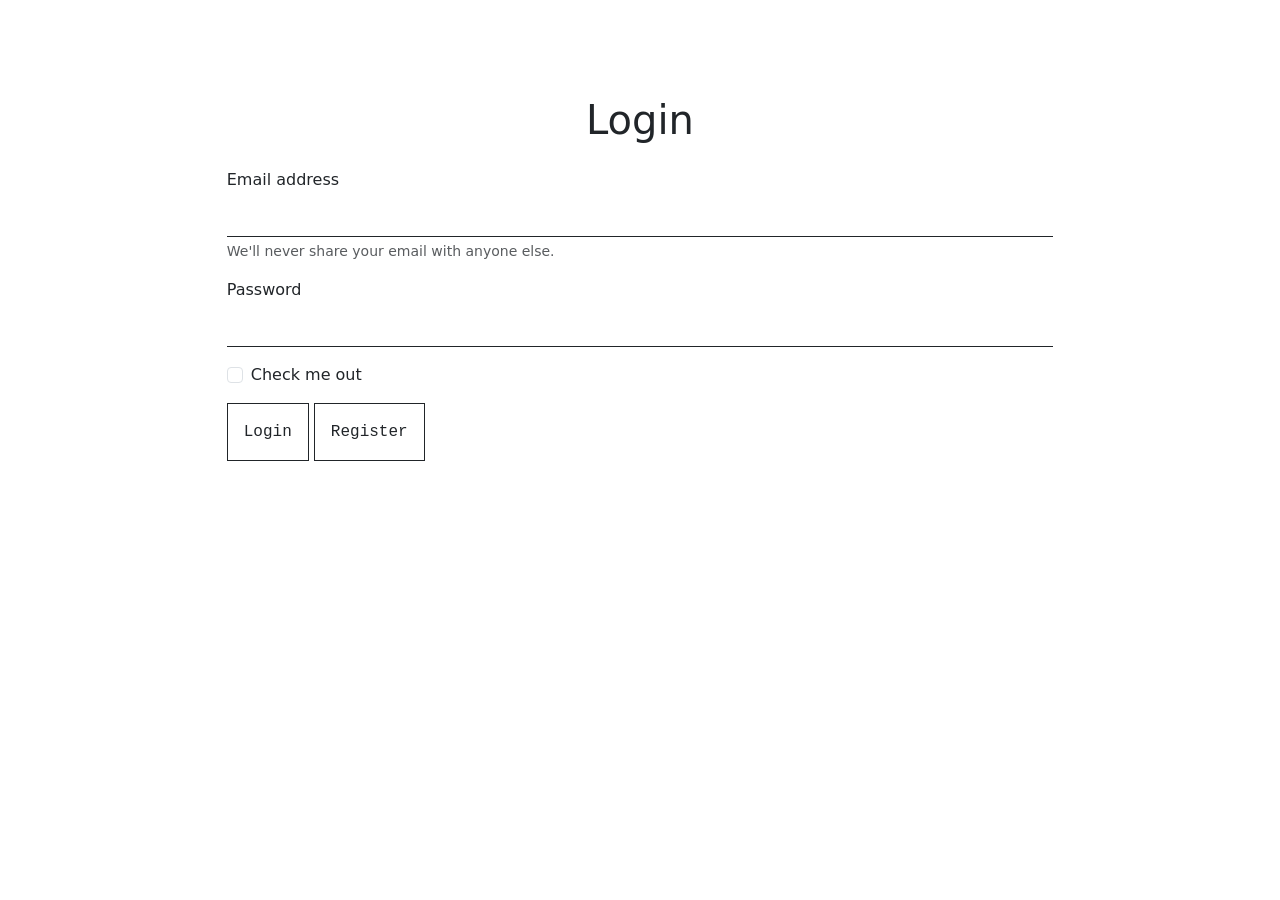
<file: workexpe.html>
<!doctype html>
<html lang="en" data-bs-theme="auto">

<head>
  <meta charset="utf-8" />
  <meta name="viewport" content="width=device-width, initial-scale=1" />
  <meta name="description" content="" />
  <meta name="author" content="Mark Otto, Jacob Thornton, and Bootstrap contributors" />
  <meta name="generator" content="Astro v5.13.2" />
  <title>Album example · Bootstrap v5.3</title>
  <link rel="canonical" href="https://getbootstrap.com/docs/5.3/examples/album/" />
  <script src="./assets/js/color-modes.js"></script>
  <link href="./assets/dist/css/bootstrap.min.css" rel="stylesheet" />
  <meta name="theme-color" content="#712cf9" />
  <style>
    .bd-placeholder-img {
      font-size: 1.125rem;
      text-anchor: middle;
      -webkit-user-select: none;
      -moz-user-select: none;
      user-select: none;
    }

    @media (min-width: 768px) {
      .bd-placeholder-img-lg {
        font-size: 3.5rem;
      }
    }

    .b-example-divider {
      width: 100%;
      height: 3rem;
      background-color: #0000001a;
      border: solid rgba(0, 0, 0, 0.15);
      border-width: 1px 0;
      box-shadow:
        inset 0 0.5em 1.5em #0000001a,
        inset 0 0.125em 0.5em #00000026;
    }

    .b-example-vr {
      flex-shrink: 0;
      width: 1.5rem;
      height: 100vh;
    }

    .bi {
      vertical-align: -0.125em;
      fill: currentColor;
    }

    .nav-scroller {
      position: relative;
      z-index: 2;
      height: 2.75rem;
      overflow-y: hidden;
    }

    .nav-scroller .nav {
      display: flex;
      flex-wrap: nowrap;
      padding-bottom: 1rem;
      margin-top: -1px;
      overflow-x: auto;
      text-align: center;
      white-space: nowrap;
      -webkit-overflow-scrolling: touch;
    }

    .btn-bd-primary {
      --bd-violet-bg: #712cf9;
      --bd-violet-rgb: 112.520718, 44.062154, 249.437846;
      --bs-btn-font-weight: 600;
      --bs-btn-color: var(--bs-white);
      --bs-btn-bg: var(--bd-violet-bg);
      --bs-btn-border-color: var(--bd-violet-bg);
      --bs-btn-hover-color: var(--bs-white);
      --bs-btn-hover-bg: #6528e0;
      --bs-btn-hover-border-color: #6528e0;
      --bs-btn-focus-shadow-rgb: var(--bd-violet-rgb);
      --bs-btn-active-color: var(--bs-btn-hover-color);
      --bs-btn-active-bg: #5a23c8;
      --bs-btn-active-border-color: #5a23c8;
    }

    .bd-mode-toggle {
      z-index: 1500;
    }

    .bd-mode-toggle .bi {
      width: 1em;
      height: 1em;
    }

    .bd-mode-toggle .dropdown-menu .active .bi {
      display: block !important;
    }
  </style>
</head>

<body>

  <div id="header-placeholder"></div>
  <!-- Begin page content -->
  <main>

    <!-- Header section -->
    <section class="py-5 text-center container">
      <div class="row py-lg-5">
        <div class="col-lg-6 col-md-8 mx-auto">
          <h1 class="fw-light" id="personNameTitleH1">Nicolas Shelevoy Shelevoy</h1>
          <p class="lead text-body-secondary">
            Here, you can explore some of my
            notable Java projects and applications that showcase my skills and
            expertise in Java development.
          </p>
          <div class="d-inline-flex gap-2 mb-5">
            <a class="btn btn-outline-info btn-lg px-4 me-sm-3 fw-bold" href="contact.html" type="button">
              Contact me
              <svg class="bi ms-2" width="24" height="24" aria-hidden="true">
                <use xlink:href="#arrow-right-short"></use>
              </svg>
            </a>
            <button class="btn btn-outline-info btn-lg px-4 me-sm-3 fw-bold" type="button">
              Socials
            </button>
          </div>
        </div>
      </div>
    </section>

    <!-- Main experience content -->
    <div class="album py-5 bg-body-tertiary">
      <div class="container">
        <div class="row row-cols-1 row-cols-sm-2 row-cols-md-3 g-3" id="experiences-container">

          <div class="col">
            <div class="card shadow-sm">
              <svg aria-label="Placeholder: Thumbnail" class="bd-placeholder-img card-img-top" height="225"
                preserveAspectRatio="xMidYMid slice" role="img" width="100%" xmlns="http://www.w3.org/2000/svg">
                <title>Ceva Logistics</title>
                <rect width="100%" height="100%" fill="#55595c"></rect>
                <text x="50%" y="50%" fill="#eceeef" dy=".3em">
                  Ceva Logistics
                </text>
              </svg>
              <div class="card-body">
                <p class="card-text">
                  Contributed to the design, development, and maintenance of multiple enterprise-level applications
                  within an agile SCRUM environment,
                  ensuring scalability, reliability, and clean architectural design across various Java-based systems.
                </p>
                <div class="d-flex justify-content-between align-items-center">
                  <div class="btn-group">
                    <button type="button" class="btn btn-sm btn-outline-secondary" data-bs-toggle="modal"
                      data-bs-target="#exampleModal">
                      View experience
                    </button>
                  </div>
                  <small class="text-body-secondary">9 mins</small>
                </div>
              </div>
            </div>

            <!-- Modal -->
            <div class="modal fade" id="exampleModal" tabindex="-1" aria-labelledby="exampleModalLabel"
              aria-hidden="true">
              <div class="modal-dialog">
                <div class="modal-content">
                  <div class="modal-header">
                    <h1 class="modal-title fs-5" id="exampleModalLabel">Ceva Logistics</h1>
                    <button type="button" class="btn-close" data-bs-dismiss="modal" aria-label="Close"></button>
                  </div>
                  <div class="modal-body">
                    <div class="list-group">
                      <a href="#" class="list-group-item list-group-item-action" aria-current="true">
                        <div class="d-flex w-100 justify-content-between">
                          <h5 class="mb-1">Microservices project (JDK 11, Spring Boot)</h5>
                          <small>3 days ago</small>
                        </div>
                        <p class="mb-1">Developed and maintained RESTful microservices</p>
                        <small> with
                          comprehensive endpoint testing using Rest Assured.
                          Managed repositories through GitLab and implemented automated CI/CD pipelines with Jenkins and
                          Kubernetes Dashboard.</small>
                      </a>
                      <a href="#" class="list-group-item list-group-item-action">
                        <div class="d-flex w-100 justify-content-between">
                          <h5 class="mb-1">Monolithic Web Application (JDK 8, Spring MVC)</h5>
                          <small class="text-body-secondary">3 days ago</small>
                        </div>
                        <p class="mb-1">Enhanced and maintained a legacy PrimeFaces web
                          application.</p>
                        <small class="text-body-secondary">
                          Managed database versioning with Liquibase and conducted automated UI testing with Selenium.
                          Utilized GitLab, Jenkins, and Kubernetes for continuous integration and delivery.</small>
                      </a>
                      <a href="#" class="list-group-item list-group-item-action">
                        <div class="d-flex w-100 justify-content-between">
                          <h5 class="mb-1">Microservices project with Hexagonal Architecture (JDK 21, Spring Boot, AWS
                            EC2)</h5>
                          <small class="text-body-secondary">3 days ago</small>
                        </div>
                        <p class="mb-1">Designed and implemented a modular
                        </p>
                        <small class="text-body-secondary">
                          maintainable microservices ecosystem following hexagonal architecture principles. Utilized
                          Spring
                          Boot, JPA/Hibernate, and Kafka for event-driven communication.
                          Defined and documented APIs with OpenAPI 3 and Swagger, containerized environments with
                          Docker, and
                          worked with PostgreSQL and H2 databases.
                          Ensured quality and resilience through extensive JUnit testing and CI/CD automation, deploying
                          the
                          solution to an AWS EC2 Linux
                          instance with Docker-based runtime and hardened security groups.</small>
                      </a>
                    </div>

                  </div>
                  <div class="modal-footer">
                    <button type="button" class="btn btn-secondary" data-bs-dismiss="modal">Close</button>
                    <button type="button" class="btn btn-primary">Save changes</button>
                  </div>
                </div>
              </div>
            </div>


          </div>
        </div>

        <!-- Create Experience Button -->
        <a class="btn btn-outline-info btn-lg px-4 me-sm-3 fw-bold" data-bs-toggle="modal"
          data-bs-target="#createExperienciaModal" type="button" style="margin-top: 20px;">
          Create new experience
        </a>
        <!-- Create Experience Modal -->
        <div class="modal fade" id="createExperienciaModal" tabindex="-1" aria-labelledby="createExperienciaModalLabel"
          aria-hidden="true">
          <div class="modal-dialog">
            <div class="modal-content">
              <div class="modal-header">
                <h1 class="modal-title fs-5" id="createExperienciaModalLabel">Create New Experience</h1>
                <button type="button" class="btn-close" data-bs-dismiss="modal" aria-label="Close"></button>
              </div>
              <div class="modal-body">
                <form style="text-align: left;">
                  <div class="mb-3">
                    <label for="expCompany" class="form-label">Experience Company Name</label>
                    <input type="text" class="form-control" id="expCompany" placeholder="Enter experience company name">
                  </div>
                  <div class="mb-3">
                    <label for="expRole" class="form-label">Experience Role</label>
                    <input type="text" class="form-control" id="expRole"
                      placeholder="Enter experience role">
                  </div>
                  <div class="mb-3">
                    <label for="expDescription" class="form-label">Experience Description</label>
                    <input type="text" class="form-control" id="expDescription" placeholder="Enter experience description">
                  </div>
                  <div class="mb-3">
                    <label for="expPeriod" class="form-label">Experience Period</label>
                    <input type="text" class="form-control" id="expPeriod"
                      placeholder="Enter experience period (e.g., 01-2020 - 12-2021)">
                  </div>
                </form>
              </div>
              <div class="modal-footer">
                <button type="button" class="btn btn-outline-info btn-lg px-4 me-sm-3 fw-bold"
                  onclick="createExperience()">Create Experience</button>
              </div>
            </div>
          </div>
        </div>


      </div>
    </div>
  </main>


  <div id="footer-placeholder"></div>
  <script src="./assets/js/config.js"></script>
  <script src="./assets/js/utils.js"></script>
  <script src="./assets/js/workexpe.js"></script>
  <script src="./assets/dist/js/bootstrap.bundle.min.js"></script>
</body>

</html>
</file>
<file: sticky-footer-navbar.css>
/* Custom page CSS
-------------------------------------------------- */
/* Not required for template or sticky footer method. */

main > .container {
  padding: 60px 15px 0;
}
</file>
